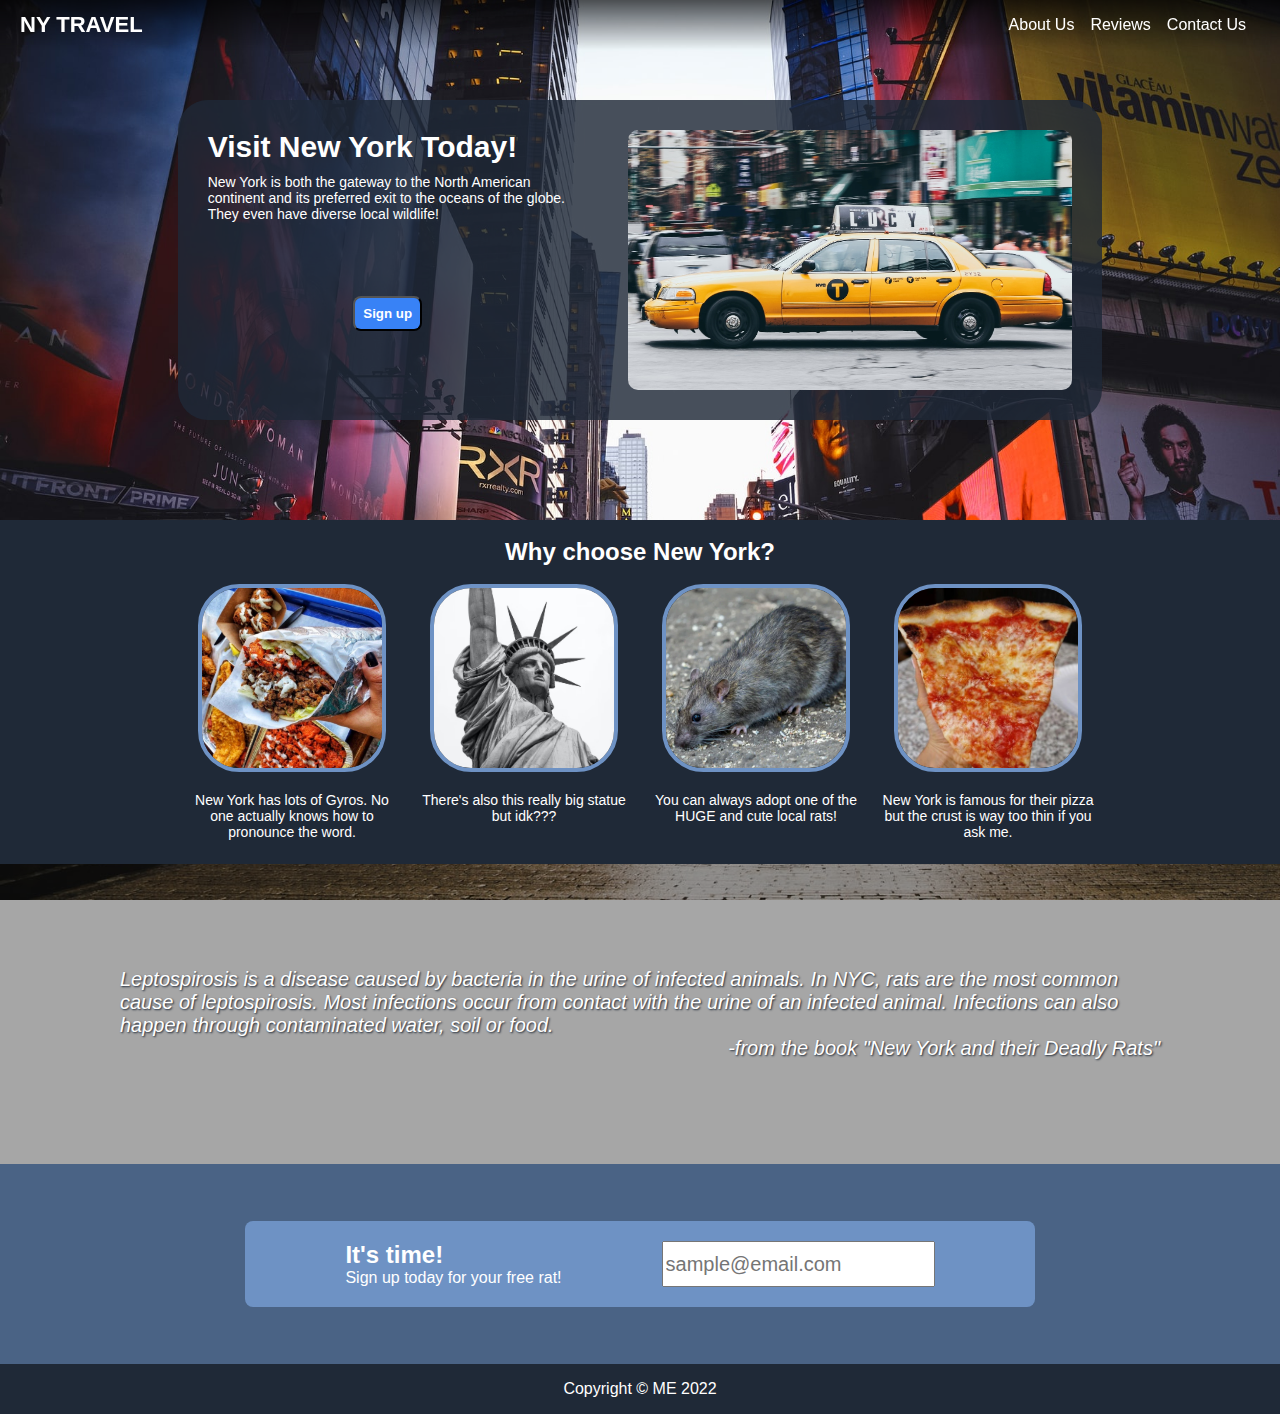
<file: index.html>
<!DOCTYPE html>
<html lang="en">

<head>
  <meta charset="UTF-8">
  <meta name="description" content="Croixed's Landing Page">
  <title>NY Travel</title>
  <link rel="stylesheet" href="style.css">
  <link rel="shortcut icon" type="image/png" href="images/fav.png">
  <meta name="viewport" content="width=device-width, initial-scale=0.6">
</head>

<body>
  <div class="header">
    <div class="logo">NY TRAVEL</div>
    <ul class="links">
      <li><a href="sources.html">About Us</a></li>
      <li><a href="https://www.youtube.com/watch?v=a-pQXDAOTFE">Reviews</a></li>
      <li><a href="https://www.youtube.com/watch?v=cSTDoK1dNMs">Contact Us</a></li>
    </ul>
  </div>
  <div class="content">
  <div class="hero">
    <div class="herotainer">
      <div class="heroleft">
        <div class="herotitle">Visit New York Today!</div>
        <div class="herotext">New York is both the gateway to the North American continent and its preferred exit to the oceans of the globe. They even have diverse local wildlife!</div>
        <button>Sign up</button>
      </div>
      <img src="images/hero_img.jpg" alt="first image">
    </div>
  </div>
  <div class="infocard">
    <div class="infotitle">Why choose New York?</div>
    <div class="infotainer">
    <div class="info">
      <img src="./images/ny_gyro.jpeg" alt="pic1">
      <div class="infotext">New York has lots of Gyros. No one actually knows how to pronounce the word.</div>
    </div>
    <div class="info">
      <img src="./images/ny_statue.png" alt="pic2">
      <div class="infotext">There's also this really big statue but idk???</div>
    </div>
    <div class="info">
      <img src="./images/ny_rat.jpg" alt="pic3">
      <div class="infotext">You can always adopt one of the HUGE and cute local rats! </div>
    </div>
    <div class="info">
      <img src="./images/ny_pizza.png" alt="pic4">
      <div class="infotext">New York is famous for their pizza but the crust is way too thin if you ask me.</div>
    </div>
    
    </div>
  </div>
  <div class="quote">
    <div class="quotetainer">
      <div class="quotetext">Leptospirosis is a disease caused by bacteria in the urine of infected animals. In NYC, rats are the most common cause of leptospirosis. Most infections occur from contact with the urine of an infected animal. Infections can also happen through contaminated water, soil or food.</div>
      <div class="quoteauthor">-from the book "New York and their Deadly Rats"</div>
    </div>
  </div>
  <div class="signup">
    <div class="signuptainer">
      <div class="signleft">
        <div class="signuptitle">It's time!</div>
        <div class="signuptext">Sign up today for your free rat!</div>
      </div>
      <input type="email" name="signup-email" id="signup-email" placeholder="sample@email.com">
    </div>
  </div>
  <div class="footer">
    <div class="footertext">Copyright © ME 2022</div>
  </div>
  </div>
</body>

</html>
</file>
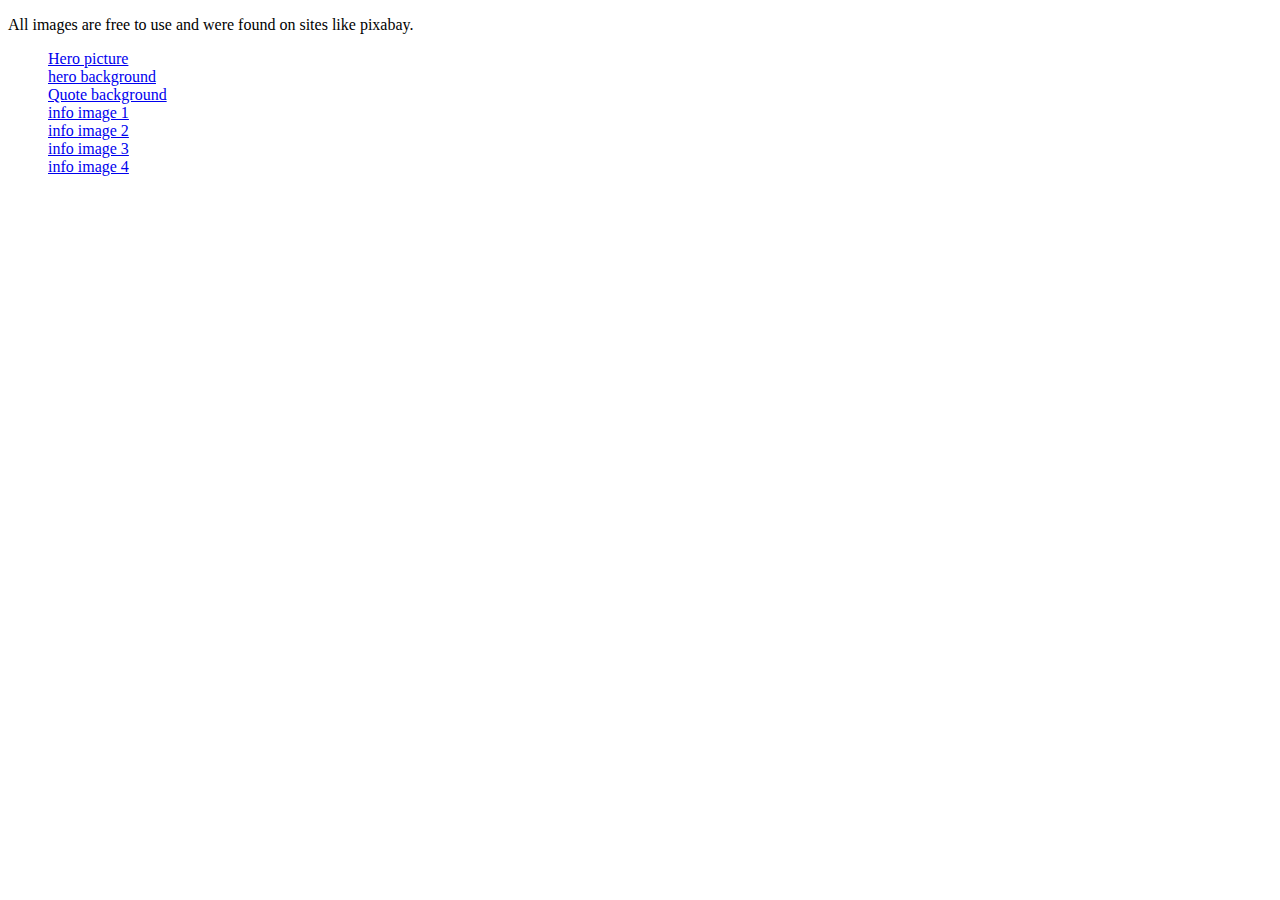
<file: sources.html>
<!DOCTYPE html>
<html lang="en">
<head>
  <meta charset="UTF-8">
  <title>Sources</title>
  <style>
    ul {
      list-style-type: none;
    }
  </style>
</head>

<body>
  <p>All images are free to use and were found on sites like pixabay.</p>
  <ul>
    <li>
      <a href="https://pixabay.com/photos/mexican-food-burrito-mexican-food-2456038/">Hero picture</a>
    </li>
    <li>
      <a href="https://pixabay.com/photos/shish-kebab-meat-skewer-417994/">hero background</a>
    </li>
    <li>
      <a href="https://unsplash.com/photos/50KffXbjIOg">Quote background</a>
    </li>
    <li>
      <a href="https://pixabay.com/photos/grilled-pineapple-pork-burrito-2944562/">info image 1</a>
    </li>
    <li>
      <a href="https://www.pexels.com/photo/delicious-taco-with-slice-of-lime-on-wooden-board-6605212">info image 2</a>
    </li>
    <li>
      <a href="https://unsplash.com/photos/4hbJ-eymZ1o">info image 3</a>
    </li>
    <li>
      <a href="https://pixabay.com/photos/butter-ingredient-yellow-cooking-1449453/">info image 4</a>
    </li>
  </ul>
</body>

</html>
</file>
<file: style.css>
body {
  display: flex;
  flex-direction: column;
  margin: 0;
  font-family: roboto, sans-serif;
}

.header {
  position: fixed;
  width: 100vw;
  height: 50px;
  display: flex;
  /* background-color: #1f293780; */
  background: linear-gradient(#000A, #9198e500);
  color: white;
  align-items: center;
}

.logo {
  margin-left: 20px;
  font-weight: bold;
  font-size: 22px;
}

.hero {
  display: flex;
  justify-content: center;
  align-items: center;
  height: auto;
  background-image: url("images/ny_bg.jpg");
  background-attachment: fixed;
  background-size: cover;
  background-repeat: no-repeat;
  color: white;
}

.herotainer {
  justify-content: center;
  display: flex;
  margin-left: 120px;
  margin-right: 120px;
  margin-top: 100px;
  margin-bottom: 100px;
  background-color: #1f2937d0;
  border-radius: 30px;
  flex-wrap: wrap;
}

.heroleft {
  width: 360px;
  margin: 30px;
  display: flex;
  flex-direction: column;
  align-items: flex-start;
  
}

.herotitle {
  font-size: 30px;
  font-weight: bold;
  margin-bottom: 10px;
}

.herotext {
  font-size: 14px;
  margin-bottom: 14px;

}

.infocard {
  height: auto;
  background-color: #1f2937;
  display: flex;
  flex-direction: column;
  align-items: center;
}

.infotitle {
  text-align: center;
  margin: 18px;
  font-weight: bold;
  font-size: 24px;
  color: white;
}

.infotainer {
  margin-left: 120px;
  margin-right: 120px;
  align-items: baseline;
  display: flex;
  flex-wrap: wrap;
  justify-content: center;
  gap: 12px;
  margin-bottom: 24px;
}

.info {
  display: flex;
  flex-direction: column;
  align-items: center;
  width: 220px;
  row-gap: 20px;
}

.infotext {
  text-align: center;
  font-size: 14px;
  font-weight: lighter;
  color: white;
}

.quote {
  display: flex;
  height: 300px;
  /*background-color: #e5e7eb;*/
  /*background-image: url("images/slop.jpg");*/
  background: rgba(0, 0, 0, 0.35) url("images/quote_bg.jpg");
  background-blend-mode: darken;
  background-attachment: fixed;
  background-size: cover;
  background-repeat: no-repeat;
  justify-content: center;
  align-items: center;
}

.quotetainer {
  display: flex;
  flex-direction: column;
  margin-left: 120px;
  margin-right: 120px;
  align-items: flex-end;
}

.quotetext,
.quoteauthor {
  font-weight: lighter;
  font-style: italic;
  font-size: 20px;
  color: white;
  text-shadow: 1px 1px 2px #1f2937;
}

.signup {
  height: 200px;
  background-color: #4A6385;
  display: flex;
  justify-content: center;
  align-items: center;
  /* use 6E92C4 as border highlight/buttons? */
}

.signuptainer {
  gap: 100px;
  padding: 20px 100px;
  margin-left: 20px;
  margin-right: 20px;
  display: flex;
  justify-content: space-between;
  background-color: #6E92C4;
  border-radius: 8px;
}

#signup-email {
  font-size: 20px;
}

.signleft {
  display: flex;
  flex-direction: column;
  color: white;
}

.signuptitle {
  font-size: 24px;
  font-weight: bold;
}

.footer {
  height: 50px;
  display: flex;
  background-color: #1f2937;
  color: white;
  align-items: center;
  justify-content: center;
}

ul {
  margin-left: auto;
  margin-right: 34px;
  list-style-type: none;
  display: flex;
  gap: 1em;
}


a {
  text-decoration: none;
  color: white;
}



.info img {
  height: 180px;
  width: 180px;
  border: #6E92C4 4px solid;
  border-radius: 22%;
}

.hero img {
  height: 260px;
  width: auto;
  margin: 30px;
  border-radius: 10px;
}

button {
  background-color: #3882f6;
  padding: 8px;
  border-radius: 8px;
  margin-top: auto;
  margin-bottom: auto;
  color: white;
  align-self: center; /* might bug second button */
  font-weight: bold;
}
</file>
